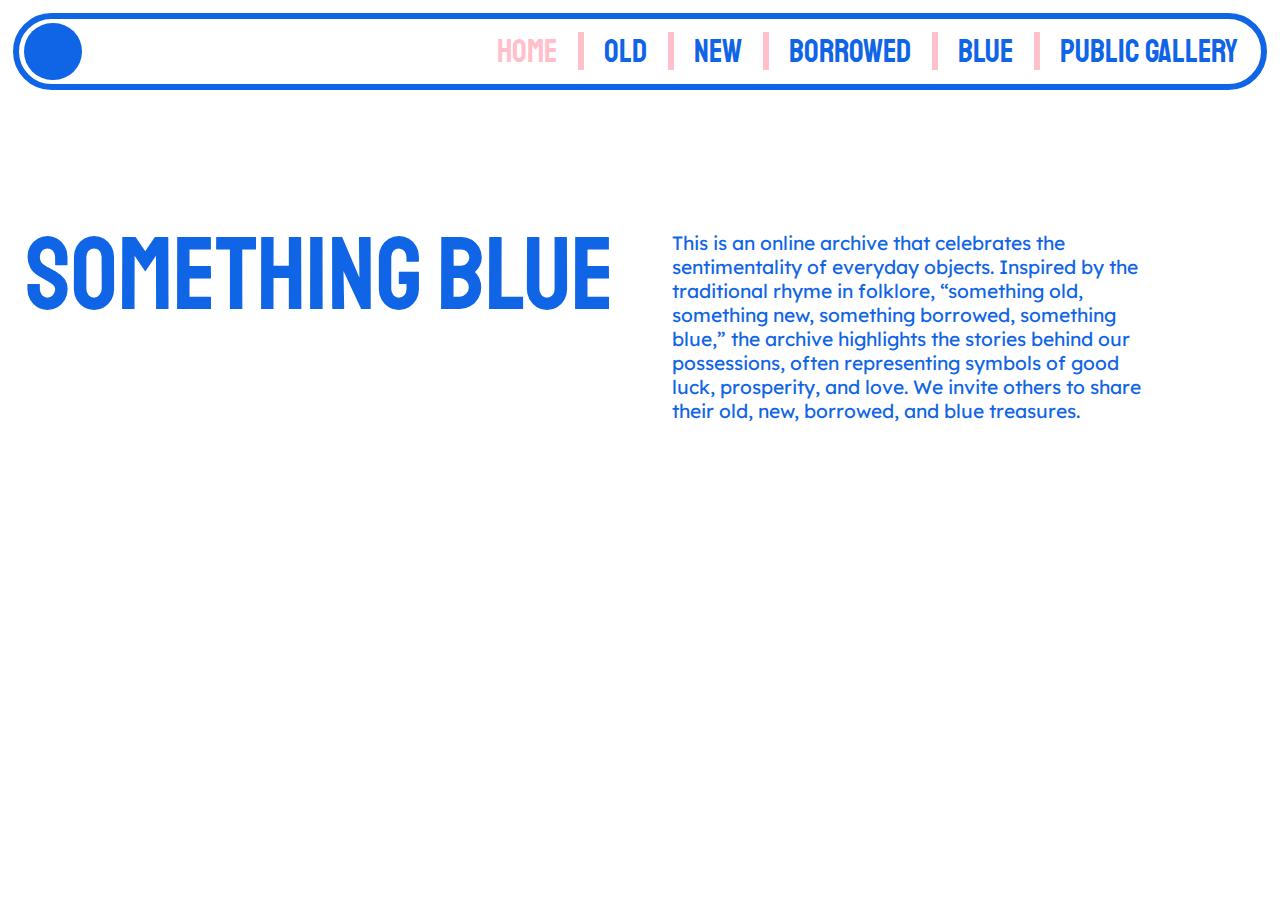
<file: About.html>
<!DOCTYPE html>
<html>
    <head>
        <link rel="stylesheet" href="styles.css">
        <title>Home</title>
    </head>
    <body>
        <div class="circle"></div>
        <ul>
            <li><a href="./Public gallery.html">Public gallery</a></li>
            <li><div class="vl"></div></li>
            <li><a href="./blue.html">Blue</a></li>
            <li><div class="vl"></div></li>
            <li><a href="./borrowed.html">Borrowed</a></li>
            <li><div class="vl"></div></li>
            <li><a href="./new.html">New</a></li>
            <li><div class="vl"></div></li>
            <li><a href="./old.html">Old</a></li>
            <li><div class="vl"></div></li>
            <li><a class="active" href="./About.html">Home</a></li>
        </ul>

        <div class="row">
            <div class="column">
                <p class="something_blue">Something Blue</p>
            </div>
            <div class="column">
                <p class="introduction">This is an online archive that celebrates the sentimentality of everyday objects. Inspired by the traditional rhyme in folklore, “something old, something new, something borrowed, something blue,” the archive highlights the stories behind our possessions, often representing symbols of good luck, prosperity, and love. We invite others to share their old, new, borrowed, and blue treasures.</p>
            </div>
        </div>
    </body>
</html>
</file>
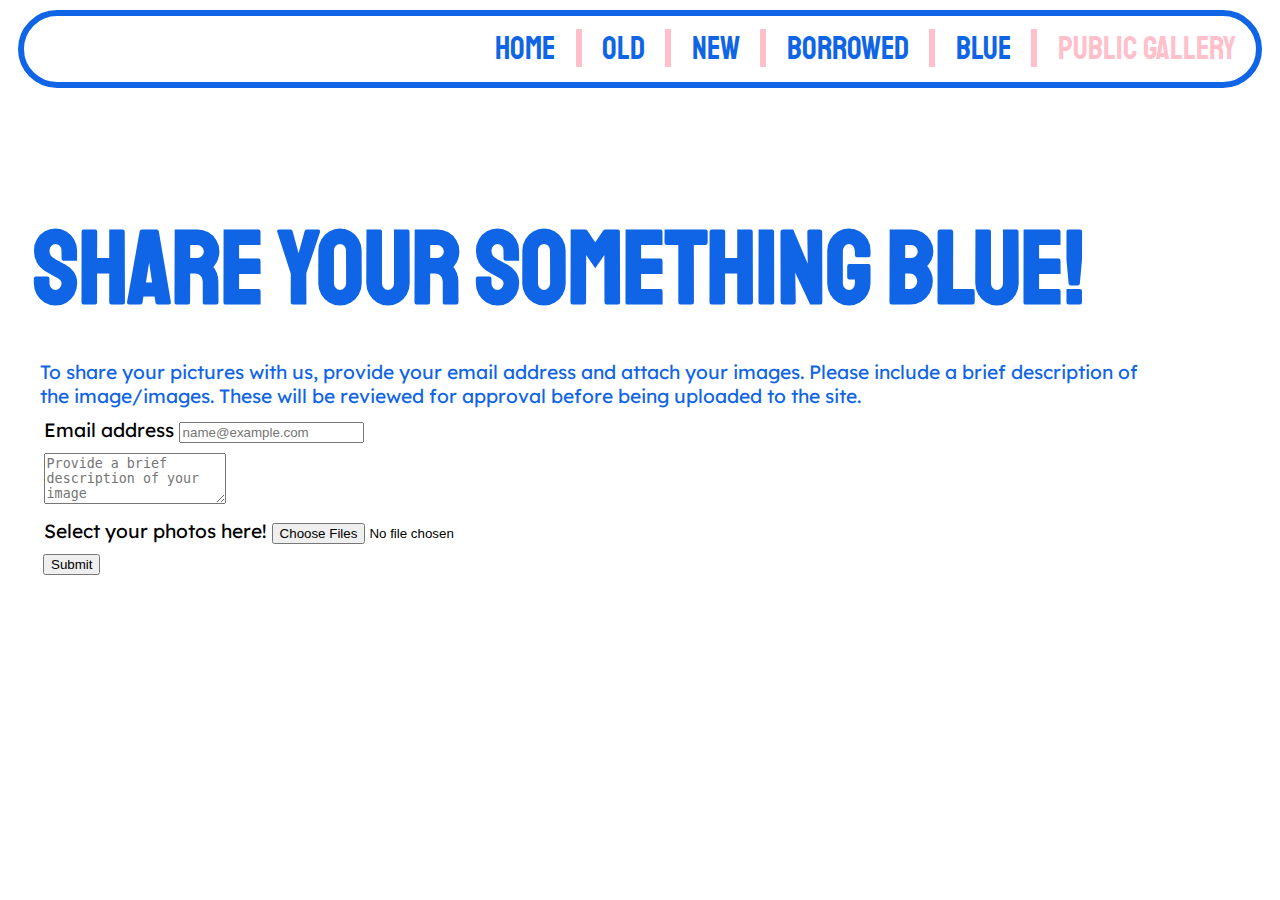
<file: Customer.html>
<!DOCTYPE html>
<html>
<head>
    <link rel="stylesheet" href="stylesheet.css">
    <title>Share Your Something Blue</title>
</head>
<body>
  <ul>
    <li><a class="active" href="./Public gallery.html">Public gallery</a></li>
    <li><div class="vl"></div></li>
    <li><a href="./blue.html">Blue</a></li>
    <li><div class="vl"></div></li>
    <li><a href="./borrowed.html">Borrowed</a></li>
    <li><div class="vl"></div></li>
    <li><a href="./new.html">New</a></li>
    <li><div class="vl"></div></li>
    <li><a href="./old.html">Old</a></li>
    <li><div class="vl"></div></li>
    <li><a href="./About.html">Home</a></li>
</ul>
    <h1 class = "share">Share your Something Blue!</h1>
    <p class ="instruction"> To share your pictures with us, provide your email address and attach your images. Please include a brief description of the image/images. These will be reviewed for approval before being uploaded to the site. </p>
    <div class="mb-3">
      <label for="exampleFormControlInput1" class="form-label">Email address</label>
      <input type="email" class="form-control" id="exampleFormControlInput1" placeholder="name@example.com">
    </div>
    <div class="mb-3">
      <textarea class="form-control" id="exampleFormControlTextarea1" rows="3" placeholder="Provide a brief description of your image"></textarea>
    </div>
        <div class="mb-3">
          <label for="formFileMultiple" class="form-label">Select your photos here!</label>
          <input class="form-control" type="file" id="formFileMultiple" multiple>
        </div>
       <div class ="button"><button type="submit" class="btn btn-primary">Submit</button></div> 
      </form>
  </body>
</html>
</file>
<file: styles.css>
@import url('https://fonts.googleapis.com/css2?family=Staatliches&display=swap');

@import url('https://fonts.googleapis.com/css2?family=Lexend+Deca:wght@100..900&display=swap');


body {
    background-color: white;
    margin-top: 0;
    margin-left: 0;
    margin-right: 0;
    margin-bottom: 3vw;
}

.explore a {
    font-family: "Staatliches";
    text-decoration: none;
    font-size: 2.5vw;
    color: black;
}

.explore {
  background-color: rgb(255, 255, 255);
  border: none;
  padding: 15px 15px;
  text-align: center;
  text-decoration: none;
  display: block;
  border-radius: 8px;
  margin-left: auto;
  margin-right: auto;
}

.explore a:hover {
    color: rgb(15, 101, 230);
}

.image_centered {
    display: block;
    margin-left: auto;
    margin-right: auto;
    width: 50%;
    padding: 0;
    border: 5px solid white;
    margin-bottom: 100px;
    margin-top: 100px;
}

#backgroundVideo {
  position: fixed;
  right: 0;
  bottom: 0;
  min-width: 100%;
  min-height: 100%;
  z-index: -1;
}

ul {
  list-style-type: none;
  margin: 1vw;
  padding-right: 1vw;
  font-family: Staatliches;
  font-size: 2.5vw;
  position: relative;
  overflow: hidden;
  border: 0.5vw solid rgb(15, 101, 230);
  border-radius: 100px;
}


li {
  float: right;
  color: rgb(15, 101, 230);
  text-align: center;
  padding-top: 1vw;
  padding-bottom: 1vw;
  padding-left: 0.8vw;
  padding-right: 0.8vw;
  
}

li a {
  display: block;
  text-decoration: none;
  color: rgb(15, 101, 230);
}

li a:hover {
  color: pink;
}

.active {
  color: pink;
}

.vl {
  border-left: 0.5vw solid pink;
  height: 3vw;
}

.circle {
  height: 4.5vw;
  width: 4.5vw;
  background-color: rgb(15, 101, 230);
  border-radius: 50%;
  position: absolute;
  margin-left: 1.9vw;
  margin-top: 0.77vw;
}

.row:after {
  content: "";
  display: table;
  clear: both;
  padding: 0;
  margin: 0;
}

.column {
  float: left;
  width: 50%;
  margin: 0;
  padding: 0;
}

.introduction {
  font-family: "Lexend Deca";
  padding-right: 10vw;
  padding-top: 10vw;
  padding-left: 2.5vw;
  padding-bottom: 3vw;
  margin: 0;
  font-size: 1.5vw;
  color:rgb(15, 101, 230)
}

.something_blue {
  font-family: Staatliches;
  color: rgb(15, 101, 230);
  padding-left: 2vw;
  padding-top: 9.5vw;
  padding-right: 2vw;
  padding-bottom: 3vw;
  margin: 0;
  font-size: 8vw;
  text-align: left;
  line-height: 8vw;
}

.old {
  font-family: Staatliches;
  color: rgb(15, 101, 230);
  padding-left: 2vw;
  padding-top: 9.5vw;
  padding-right: 2vw;
  padding-bottom: 3vw;
  margin: 0;
  font-size: 8vw;
  text-align: left;
  line-height: 8vw;
}

* {
  box-sizing: border-box;
}

.row > .column4 {
  padding-top: 2vw;
}

.row:after {
  content: "";
  display: table;
  clear: both;
}

.column4 {
  float: left;
  width: 25%;
  padding-left: 1vw;
  padding-right: 1vw;
}

/* The Modal (background) */
.modal {
  display: none;
  position: fixed;
  z-index: 1;
  padding-top: 8vw;
  left: 0;
  top: 0;
  width: 100%;
  height: 100%;
  overflow: auto;
  background-image: url('./images/gallery_background.jpeg');
  background-size: cover;
}

/* Modal Content */
.modal-content {
  position: relative;
  margin: auto;
  padding: 0;
  width: 45%;
  max-width: 1200px;
}

/* The Close Button */
.close {
  color: white;
  position: absolute;
  top: 10px;
  right: 25px;
  font-size: 5vw;
  font-weight: bold;
}

.close:hover,
.close:focus {
  color: pink;
  text-decoration: none;
  cursor: pointer;
}

.mySlides {
  display: none;
}

.cursor {
  cursor: pointer;
}

/* Next & previous buttons */
.prev,
.next {
  cursor: pointer;
  position: absolute;
  top: 50%;
  width: auto;
  padding: 1.6vw;
  margin-top: -10.5vw;
  color: white;
  font-weight: bold;
  font-size: 3vw;
  transition: 0.6s ease;
  user-select: none;
  -webkit-user-select: none;
}

/* Position the "next button" to the right */
.next {
  right: -5vw;
}

.prev {
  left: -5vw;
}

/* On hover, add a different color */
.prev:hover,
.next:hover {
  color: pink;
}

img {
  margin-bottom: -4px;
}

.thumbnail {
  border: 0.5vw solid rgb(15, 101, 230);
}

.thumbnail:hover {
  border: 0.5vw solid pink;
  background-color: pink;
}

.container {
  padding: 0;
  text-align: center;
  font-family: Staatliches;
  font-size: 2vw;
  color: rgb(15, 101, 230);
}

p {
  margin: 0.5vw;
}

.caption-container {
  text-align: center;
  padding-left: 1.5vw;
  padding-right: 1.5vw;
  padding-top: 2vw;
  color: white;
  font-family: "Lexend Deca";
  font-size: 1.5vw;
}

@media only screen and (min-width: 1400px) {
  .modal-content {width:40%;}
  .prev, .next {margin-top:-10.3vw;}
  .caption-container {font-size:1.3vw;}
}

.instruction {
  font-family: "Lexend Deca";
  padding-right: 10vw;
  padding-left: 2.5vw;
  margin: 0;
  font-size: 1.5vw;
  color:rgb(15, 101, 230);
  padding-top: 9.5vw;
 }

 .mb-3{
  margin: 10px;
  padding-right: 10px;
  padding-left: 2vw;
  font-family: "Lexend Deca";
  font-size: 1.5vw;
  position: relative;
  overflow: hidden;
 }
.form-text {
  font-size: 1.5vw;
}
.button {
  text-align: left;
  font-family: "Staatliches";
  margin-left: 1.3vw;
  font-size: 2vw;
  color: rgb(15, 101, 230);
  margin-bottom: 0.5vw;
}

.button button {
  background: white;
  border: solid rgb(15, 101, 230);
}
</file>
<file: stylesheet.css>
@import url('https://fonts.googleapis.com/css2?family=Staatliches&display=swap');


@import url('https://fonts.googleapis.com/css2?family=Lexend+Deca:wght@100..900&display=swap');

ul {
    list-style-type: none;
    margin: 10px;
    padding-right: 10px;
    font-family: Staatliches;
    font-size: 2.5vw;
    position: relative;
    overflow: hidden;
    border: 0.5vw solid rgb(15, 101, 230);
    border-radius: 100px;
   }
   li {
    float: right;
    color: rgb(15, 101, 230);
    text-align: center;
    padding-top: 1vw;
    padding-bottom: 1vw;
    padding-left: 0.8vw;
    padding-right: 0.8vw;
    }
   li a {
    display: block;
    text-decoration: none;
    color: rgb(15, 101, 230);
   }
   li a:hover {
    color: pink;
   }
   .active {
    color: pink;
   }
   .vl {
    border-left: 0.5vw solid pink;
    height: 3vw;
   }
   .row:after {
    content: "";
    display: table;
    clear: both;
    padding: 0;
    margin: 0;
   }
   .column {
    float: left;
    width: 50%;
    margin: 0;
    padding: 0;
   }
   .share{
    font-family: Staatliches;
    color: rgb(15, 101, 230);
    padding-left: 2vw;
    padding-top: 9.5vw;
    padding-right: 2vw;
    padding-bottom: 3vw;
    margin: 0;
    font-size: 8vw;
    text-align: left;
    line-height: 8vw;
   }
.instruction{
    font-family: "Lexend Deca";
    padding-right: 10vw;
    padding-left: 2.5vw;
    margin: 0;
    font-size: 1.5vw;
    color:rgb(15, 101, 230)
   }
   .mb-3{
    margin: 10px;
    padding-right: 10px;
    padding-left: 2vw;
    font-family: "Lexend Deca";
    font-size: 1.5vw;
    position: relative;
    overflow: hidden;
   }
.form-text {
    font-size: 1vw;
}
.button{
    padding-left: 35px;
}
</file>
